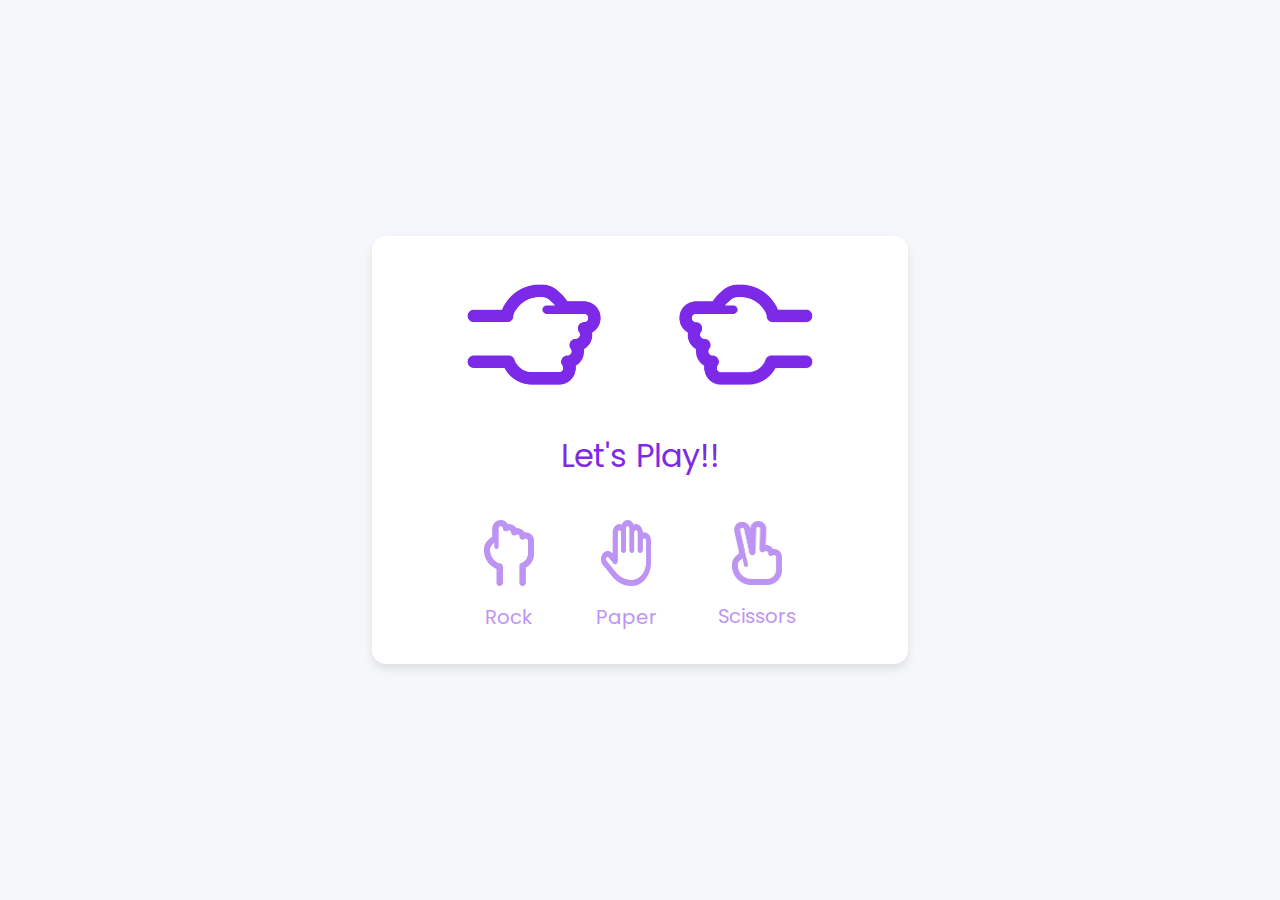
<file: Rock Paper Sessior/index.html>
<!DOCTYPE html>
<html lang="en">
  <head>
    <meta charset="UTF-8" />
    <meta http-equiv="X-UA-Compatible" content="IE=edge" />
    <meta name="viewport" content="width=device-width, initial-scale=1.0" />
   <title>Rock Paper Scissors</title>
    <link rel="stylesheet" href="style.css" />
  </head>
  <body>
    <section class="container">
      <div class="result_field">
        <div class="result_images">
          <span class="user_result">
            <img src="images/rock.png" alt="" />
          </span>
          <span class="cpu_result">
            <img src="images/rock.png" alt="" />
          </span>
        </div>
        <div class="result">Let's Play!!</div>
      </div>

      <div class="option_images">
        <span class="option_image">
          <img src="images/rock.png" alt="" />
          <p>Rock</p>
        </span>
        <span class="option_image">
          <img src="images/paper.png" alt="" />
          <p>Paper</p>
        </span>
        <span class="option_image">
          <img src="images/scissors.png" alt="" />
          <p>Scissors</p>
        </span>
      </div>
    </section>

   <script src="script.js" defer></script>
  </body>
</html>
</file>
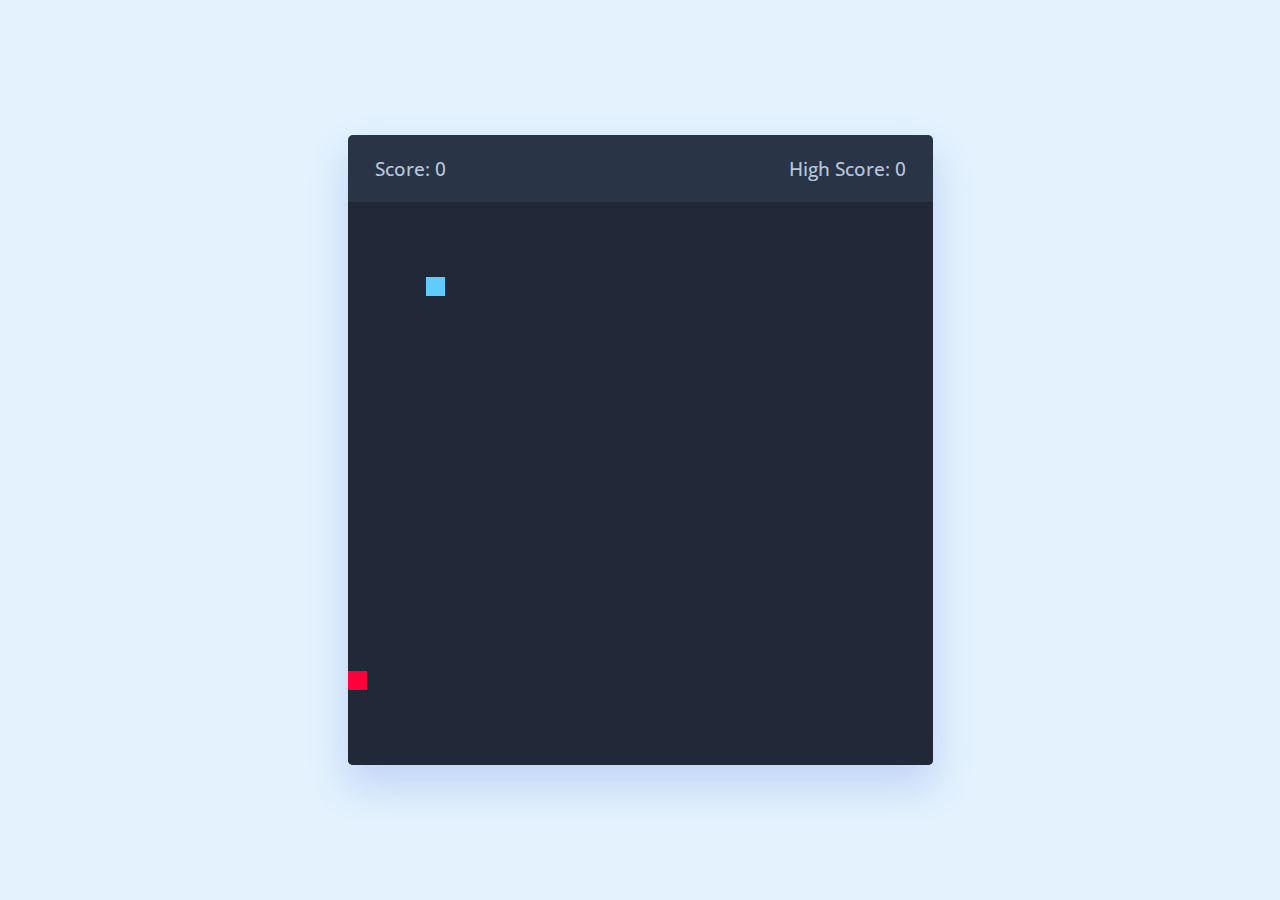
<file: Snake Game/index.html>
<!DOCTYPE html>
<html lang="en" dir="ltr">
  <head>
    <meta charset="utf-8">
    <title>Snake Game</title>
    <link rel="stylesheet" href="style.css">
    <meta name="viewport" content="width=device-width, initial-scale=1.0">
    <link rel="stylesheet" href="https://cdnjs.cloudflare.com/ajax/libs/font-awesome/6.3.0/css/all.min.css">
    <script src="script.js" defer></script>
  </head>
  <body>
    <div class="wrapper">
      <div class="game-details">
        <span class="score">Score: 0</span>
        <span class="high-score">High Score: 0</span>
      </div>
      <div class="play-board"></div>
      <div class="controls">
        <i data-key="ArrowLeft" class="fa-solid fa-arrow-left-long"></i>
        <i data-key="ArrowUp" class="fa-solid fa-arrow-up-long"></i>
        <i data-key="ArrowRight" class="fa-solid fa-arrow-right-long"></i>
        <i data-key="ArrowDown" class="fa-solid fa-arrow-down-long"></i>
      </div>
    </div>

  </body>
</html>
</file>
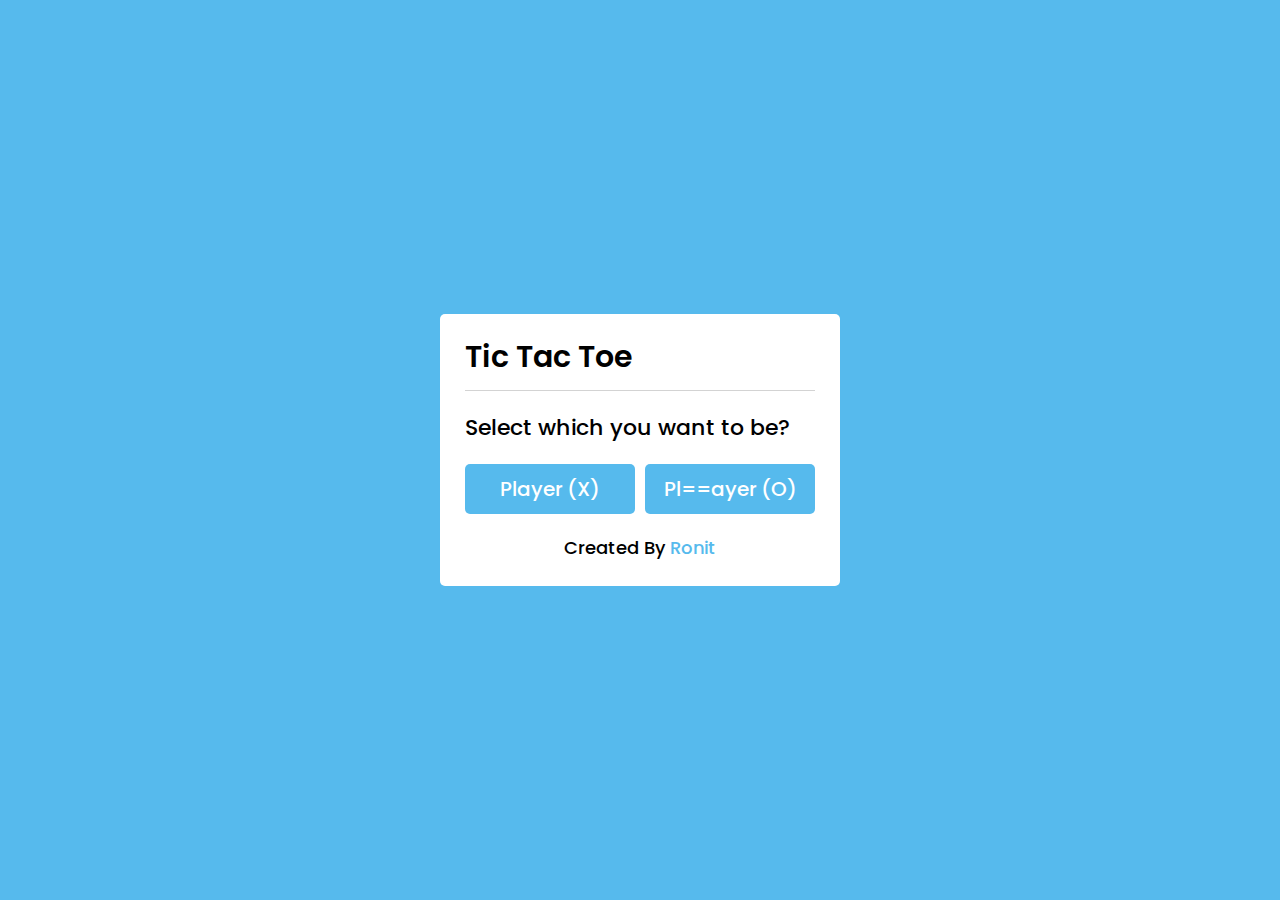
<file: Tic Tac Toe/index.html>
<!DOCTYPE html>
<html lang="en">
<head>
    <meta charset="UTF-8">
    <title>Tic Tac Toe Game | CodingNepal</title>
    <link rel="stylesheet" href="style.css">
    <link rel="stylesheet" href="https://cdnjs.cloudflare.com/ajax/libs/font-awesome/5.15.3/css/all.min.css"/>
</head>
<body>
  <!-- select box -->
  <div class="select-box">
    <header>Tic Tac Toe</header>
    <div class="content">
      <div class="title">Select which you want to be?</div>
      <div class="options">
        <button class="playerX">Player (X)</button>
        <button class="playerO">Pl==ayer (O)</button>
      </div>
      <div class="credit">Created By <a href="https://www.instagram.com/krish_sharma_5251/" target="_blank">Ronit</a></div>
    </div>
  </div> 

  <!-- playboard section -->
  <div class="play-board">
    <div class="details">
      <div class="players">
        <span class="Xturn">X's Turn</span>
        <span class="Oturn">O's Turn</span>
        <div class="slider"></div>
      </div>
    </div>
    <div class="play-area">
      <section>
        <span class="box1"></span>
        <span class="box2"></span>
        <span class="box3"></span>
      </section>
      <section>
        <span class="box4"></span>
        <span class="box5"></span>
        <span class="box6"></span>
      </section>
      <section>
        <span class="box7"></span>
        <span class="box8"></span>
        <span class="box9"></span>
      </section>
    </div>
  </div>

  <!-- result box -->
  <div class="result-box">
    <div class="won-text"></div>
    <div class="btn"><button>Replay</button></div>
  </div>

  <script src="script.js"></script>

</body>
</html>
</file>
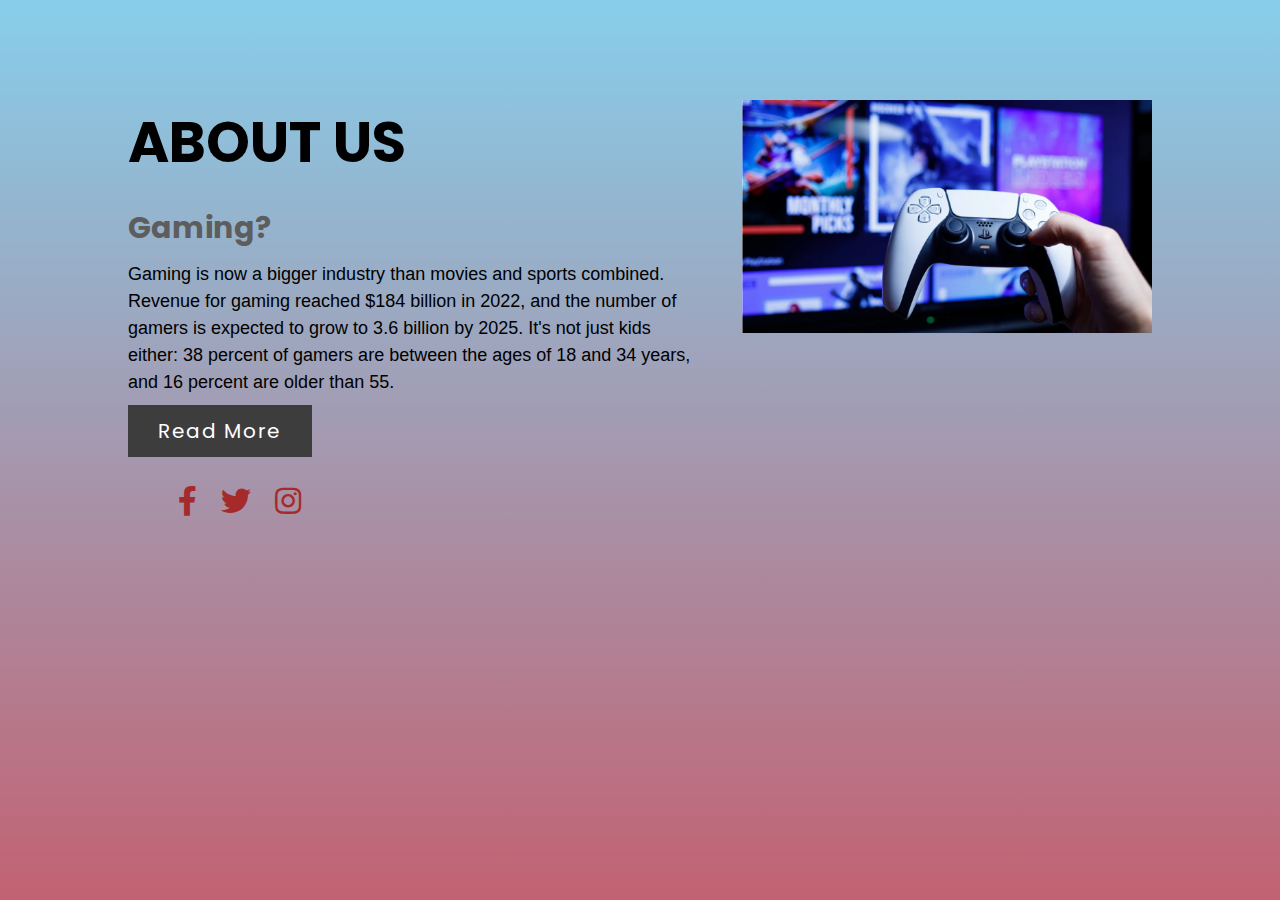
<file: about/about.html>
<!DOCTYPE html>
<html>
<head>
	<title>About Us Section</title>
	<meta charset="utf-8">
	<meta name="viewport" content="width=device-width, initial-scale=1.0">
	<link rel="stylesheet" href="https://pro.fontawesome.com/releases/v5.10.0/css/all.css">
	<link rel="stylesheet" type="text/css" href="about.css">
</head>	
<body>
	<div class="section">
		<div class="container">
			<div class="content-section">
				<div class="title">
					<h1>About Us</h1>
				</div>
				<div class="content">
					<h3 style="font-size: 30px;">Gaming?</h3>
					<p>Gaming is now a bigger industry than movies and sports combined. Revenue for gaming reached $184 billion in 2022, and the number of gamers is expected to grow to 3.6 billion by 2025. It's not just kids either: 38 percent of gamers are between the ages of 18 and 34 years, and 16 percent are older than 55.</p>
					<div class="button">
						<a href="https://grasshopper.app/why-coding/" target="_blank">Read More</a>
					</div>
				</div>
				<div class="social">
					<a href="https://www.facebook.com/" target="_blank"><i class="fab fa-facebook-f"></i></a>
					<a href="https://twitter.com/i/flow/login" target="_blank"><i class="fab fa-twitter"></i></a>
					<a href="https://www.instagram.com/accounts/login/" target="_blank"><i class="fab fa-instagram"></i></a>
				</div>
			</div>
			<div class="image-section">
				<img src="bg.png">
			</div>
		</div>
	</div>

	
</body>
</html>
</file>
<file: Rock Paper Sessior/style.css>
/* Import Google font - Poppins */
@import url("https://fonts.googleapis.com/css2?family=Poppins:wght@200;300;400;500;600;700&display=swap");
* {
  margin: 0;
  padding: 0;
  box-sizing: border-box;
  font-family: "Poppins", sans-serif;
}
body {
  height: 100vh;
  display: flex;
  align-items: center;
  justify-content: center;
  background: #f6f7fb;
}
::selection {
  color: #fff;
  background-color: #7d2ae8;
}
.container {
  padding: 2rem 7rem;
  border-radius: 14px;
  background: #fff;
  box-shadow: 0 5px 10px rgba(0, 0, 0, 0.1);
}
.result_images {
  display: flex;
  column-gap: 7rem;
}
.container.start .user_result {
  transform-origin: left;
  animation: userShake 0.7s ease infinite;
}
@keyframes userShake {
  50% {
    transform: rotate(10deg);
  }
}

.container.start .cpu_result {
  transform-origin: right;
  animation: cpuShake 0.7s ease infinite;
}
@keyframes cpuShake {
  50% {
    transform: rotate(-10deg);
  }
}
.result_images img {
  width: 100px;
}
.user_result img {
  transform: rotate(90deg);
}
.cpu_result img {
  transform: rotate(-90deg) rotateY(180deg);
}
.result {
  text-align: center;
  font-size: 2rem;
  color: #7d2ae8;
  margin-top: 1.5rem;
}

.option_image img {
  width: 50px;
}
.option_images {
  display: flex;
  align-items: center;
  margin-top: 2.5rem;
  justify-content: space-between;
}
.container.start .option_images {
  pointer-events: none;
}
.option_image {
  display: flex;
  flex-direction: column;
  align-items: center;
  opacity: 0.5;
  cursor: pointer;
  transition: opacity 0.3s ease;
}
.option_image:hover {
  opacity: 1;
}
.option_image.active {
  opacity: 1;
}
.option_image img {
  pointer-events: none;
}
.option_image p {
  color: #7d2ae8;
  font-size: 1.235rem;
  margin-top: 1rem;
  pointer-events: none;
}
</file>
<file: Snake Game/style.css>
/* Import Google font */
@import url('https://fonts.googleapis.com/css2?family=Open+Sans:wght@400;500;600;700&display=swap');
* {
  margin: 0;
  padding: 0;
  box-sizing: border-box;
  font-family: 'Open Sans', sans-serif;
}
body {
  display: flex;
  align-items: center;
  justify-content: center;
  min-height: 100vh;
  background: #E3F2FD;
}
.wrapper {
  width: 65vmin;
  height: 70vmin;
  display: flex;
  overflow: hidden;
  flex-direction: column;
  justify-content: center;
  border-radius: 5px;
  background: #293447;
  box-shadow: 0 20px 40px rgba(52, 87, 220, 0.2);
}
.game-details {
  color: #B8C6DC;
  font-weight: 500;
  font-size: 1.2rem;
  padding: 20px 27px;
  display: flex;
  justify-content: space-between;
}
.play-board {
  height: 100%;
  width: 100%;
  display: grid;
  background: #212837;
  grid-template: repeat(30, 1fr) / repeat(30, 1fr);
}
.play-board .food {
  background: #FF003D;
}
.play-board .head {
  background: #60CBFF;
}

.controls {
  display: none;
  justify-content: space-between;
}
.controls i {
  padding: 25px 0;
  text-align: center;
  font-size: 1.3rem;
  color: #B8C6DC;
  width: calc(100% / 4);
  cursor: pointer;
  border-right: 1px solid #171B26;
}

@media screen and (max-width: 800px) {
  .wrapper {
    width: 90vmin;
    height: 115vmin;
  }
  .game-details {
    font-size: 1rem;
    padding: 15px 27px;
  }
  .controls {
    display: flex;
  }
  .controls i {
    padding: 15px 0;
    font-size: 1rem;
  }
}
</file>
<file: Tic Tac Toe/style.css>
@import url('https://fonts.googleapis.com/css2?family=Poppins:wght@200;300;400;500;600;700&display=swap');
*{
  margin: 0;
  padding: 0;
  box-sizing: border-box;
  font-family: 'Poppins', sans-serif;
}
::selection{
  color: #fff;
  background:#56baed;
}
body{
  background:#56baed;
}
.select-box, .play-board, .result-box{
  position: absolute;
  top: 50%;
  left: 50%;
  transform: translate(-50%, -50%);
  transition: all 0.3s ease;
}
.select-box{
  background: #fff;
  padding: 20px 25px 25px;
  border-radius: 5px;
  max-width: 400px;
  width: 100%;
}
.select-box.hide{
  opacity: 0;
  pointer-events: none;
}
.select-box header{
  font-size: 30px;
  font-weight: 600;
  padding-bottom: 10px;
  border-bottom: 1px solid lightgrey;
}
.select-box .title{
  font-size: 22px;
  font-weight: 500;
  margin: 20px 0;
}
.select-box .options{
  display: flex;
  width: 100%;
}
.options button{
  width: 100%;
  font-size: 20px;
  font-weight: 500;
  padding: 10px 0;
  border: none;
  background: #56baed;
  border-radius: 5px;
  color: #fff;
  outline: none;
  cursor: pointer;
  transition: all 0.3s ease;
}
.options button:hover,
.btn button:hover{
  transform: scale(0.96);
}
.options button.playerX{
  margin-right: 5px;
}
.options button.playerO{
  margin-left: 5px;
}
.select-box .credit{
  text-align: center;
  margin-top: 20px;
  font-size: 18px;
  font-weight: 500;
}
.select-box .credit a{
  color: #56baed;
  text-decoration: none;
}
.select-box .credit a:hover{
  text-decoration: underline;
}

.play-board{
  opacity: 0;
  pointer-events: none;
  transform: translate(-50%, -50%) scale(0.9);
}
.play-board.show{
  opacity: 1;
  pointer-events: auto;
  transform: translate(-50%, -50%) scale(1);
}
.play-board .details{
  padding: 7px;
  border-radius: 5px;
  background: #fff;
}
.play-board .players{
  width: 100%;
  display: flex;
  position: relative;
  justify-content: space-between;
}
.players span{
  position: relative;
  z-index: 2;
  color: #56baed;
  font-size: 20px;
  font-weight: 500;
  padding: 10px 0;
  width: 100%;
  text-align: center;
  cursor: default;
  user-select: none;
  transition: all 0.3 ease;
}
.players.active span:first-child{
  color: #fff;
}
.players.active span:last-child{
  color: #56baed;
}
.players span:first-child{
  color: #fff;
}
.players .slider{
  position: absolute;
  top: 0;
  left: 0;
  width: 50%;
  height: 100%;
  background: #56baed;
  border-radius: 5px;
  transition: all 0.3s ease;
}
.players.active .slider{
  left: 50%;
}
.players.active span:first-child{
  color: #56baed;
}
.players.active span:nth-child(2){
  color: #fff;
}
.players.active .slider{
  left: 50%;
}
.play-area{
  margin-top: 20px;
}
.play-area section{
  display: flex;
  margin-bottom: 1px;
}
.play-area section span{
  display: block;
  height: 90px;
  width: 90px;
  margin: 2px;
  color: #56baed;
  font-size: 40px;
  line-height: 80px;
  text-align: center;
  border-radius: 5px;
  background: #fff;
}

.result-box{
  padding: 25px 20px;
  border-radius: 5px;
  max-width: 400px;
  width: 100%;
  opacity: 0;
  text-align: center;
  background: #fff;
  pointer-events: none;
  transform: translate(-50%, -50%) scale(0.9);
}
.result-box.show{
  opacity: 1;
  pointer-events: auto;
  transform: translate(-50%, -50%) scale(1);
}
.result-box .won-text{
  font-size: 30px;
  font-weight: 500;
  display: flex;
  justify-content: center;
}
.result-box .won-text p{
  font-weight: 600;
  margin: 0 5px;
}
.result-box .btn{
  width: 100%;
  margin-top: 25px;
  display: flex;
  justify-content: center;
}
.btn button{
  font-size: 18px;
  font-weight: 500;
  padding: 8px 20px;
  border: none;
  background: #56baed;
  border-radius: 5px;
  color: #fff;
  outline: none;
  cursor: pointer;
  transition: all 0.3s ease;
}
</file>
<file: about/about.css>
@import url('https://fonts.googleapis.com/css2?family=Poppins:wght@200;300;400&display=swap');
*{
	margin:0px;
	padding:0px;
	box-sizing: border-box;
	font-family: 'Poppins', sans-serif;
}

body{
	background: linear-gradient(skyblue,rgb(194, 98, 114));
}

.section{
	width: 100%;
	min-height: 100vh;
}
.container{
	width: 80%;
	display: block;
	margin:auto;
	padding-top: 100px;
}
.content-section{
	float: left;
	width: 55%;
}
.image-section{
	float: right;
	width: 40%;
}
.image-section img{
	width: 100%;
	height: auto;
}
.content-section .title{
	text-transform: uppercase;
	font-size: 28px;
}
.content-section .content h3{
	margin-top: 20px;
	color:#5d5d5d;
	font-size: 21px;
}
.content-section .content p{
	margin-top: 10px;
	font-family: sans-serif;
	font-size: 18px;
	line-height: 1.5;
}
.content-section .content .button{
	margin-top: 20px;
}
.content-section .content .button a{
	background-color: #3d3d3d;
	padding:12px 30px;
	text-decoration: none;
	color:#fff;
	font-size: 20px;
	letter-spacing: 1.5px;
}
.content-section .content .button a:hover{
	background-color: #a52a2a;
	color:#fff;
}
.content-section .social{
	margin: 40px 40px;
}
.content-section .social i{
	color:#a52a2a;
	font-size: 30px;
	padding:0px 10px;
}
.content-section .social i:hover{
	color:#3d3d3d;
}
@media screen and (max-width: 768px){
	.container{
	width: 80%;
	display: block;
	margin:auto;
	padding-top:50px;
}
.content-section{
	float:none;
	width:100%;
	display: block;
	margin:auto;
}
.image-section{
	float:none;
	width:100%;
	
}
.image-section img{
	width: 100%;
	height: auto;
	display: block;
	margin:auto;
}
.content-section .title{
	text-align: center;
	font-size: 19px;
}
.content-section .content .button{
	text-align: center;
}
.content-section .content .button a{
	padding:9px 30px;
}
.content-section .social{
	text-align: center;
}

}
</file>
